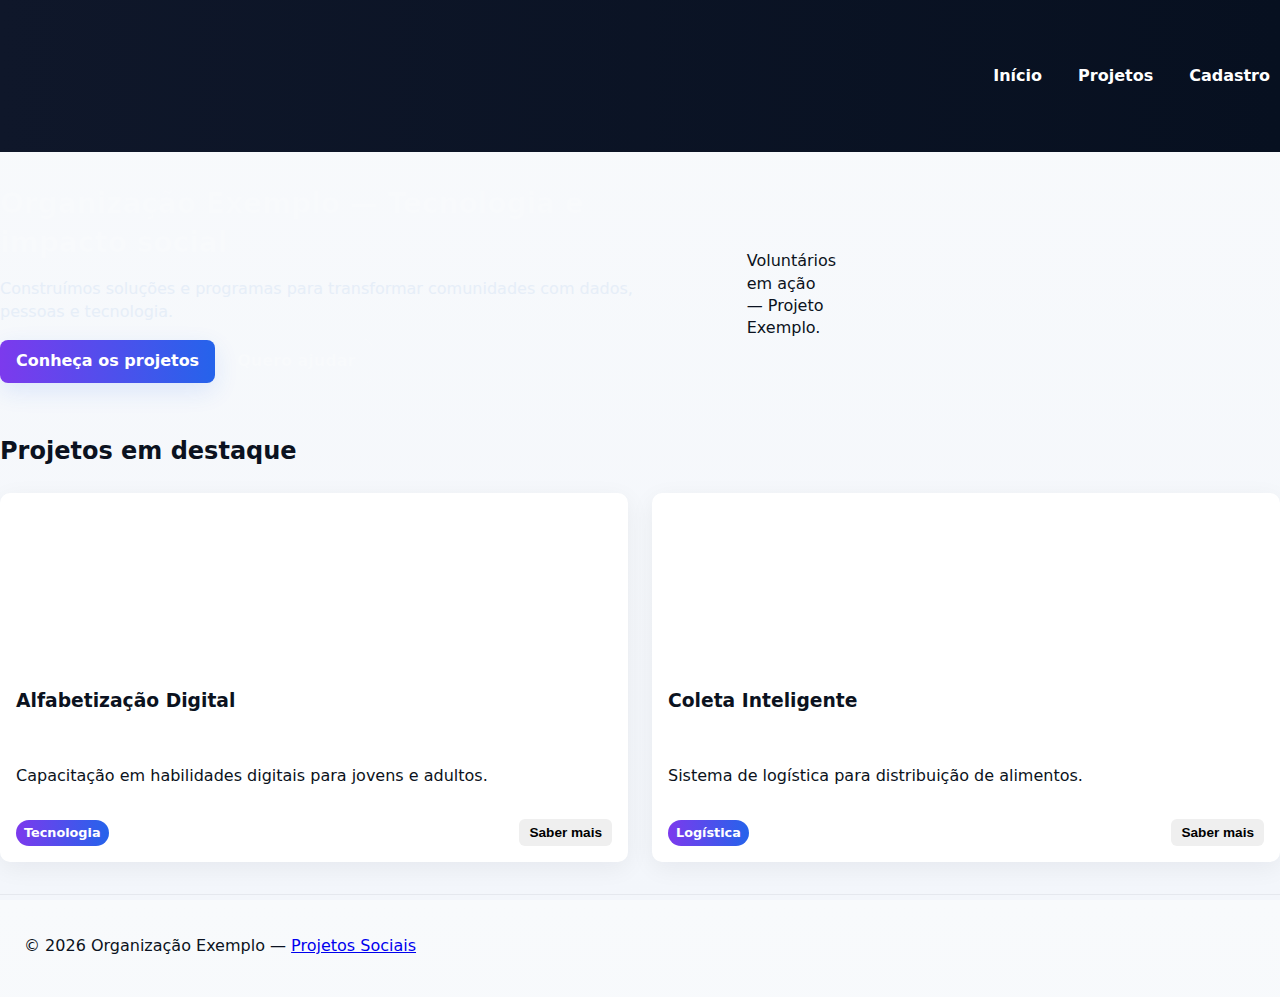
<file: index.html>
<!doctype html>
<html lang="pt-BR">
<head>
  <meta charset="utf-8" />
  <meta name="viewport" content="width=device-width,initial-scale=1" />
  <title>Organização Exemplo — Início</title>
  <link rel="stylesheet" href="css/main.css" />
</head>
<body class="site">
  <header class="site-header">
    <div class="container header-inner">
      <a class="brand" href="index.html"><img src="img/logo.png" alt="Logotipo" width="120"></a>
      <nav class="main-nav" aria-label="Navegação principal">
        <button class="btn-hamburger" aria-expanded="false" aria-controls="nav-list" id="btn-hamburger">
          <span class="burger-line"></span><span class="sr-only">Abrir menu</span>
        </button>
        <ul class="nav-list" id="nav-list">
          <li><a href="index.html">Início</a></li>
          <li class="has-sub">
            <a href="projetos.html" aria-haspopup="true" aria-expanded="false">Projetos</a>
            <ul class="sub-menu">
              <li><a href="projetos.html#voluntariado">Voluntariado</a></li>
              <li><a href="projetos.html#doar">Como doar</a></li>
            </ul>
          </li>
          <li><a href="cadastro.html">Cadastro</a></li>
        </ul>
      </nav>
    </div>
  </header>

  <main class="container">
    <section class="hero grid grid-12">
      <div class="col-7">
        <h1 class="hero-title">Organização Exemplo — Tecnologia e impacto social</h1>
        <p class="lead">Construímos soluções e programas para transformar comunidades com dados, pessoas e tecnologia.</p>
        <div class="actions">
          <a class="btn primary" href="projetos.html">Conheça os projetos</a>
          <a class="btn ghost" href="cadastro.html">Quero ajudar</a>
        </div>
      </div>
      <div class="col-5">
        <figure class="hero-figure">
          <img src="img/projetos/projeto-exemplo.jpg" alt="Voluntários durante ação social">
          <figcaption>Voluntários em ação — Projeto Exemplo.</figcaption>
        </figure>
      </div>
    </section>

    <section class="cards-section">
      <h2>Projetos em destaque</h2>
      <div class="cards-grid">
        <article class="card">
          <img src="img/projetos/projeto-exemplo.jpg" alt="Projeto 1">
          <div class="card-body">
            <h3>Alfabetização Digital</h3>
            <p>Capacitação em habilidades digitais para jovens e adultos.</p>
            <div class="card-footer">
              <span class="badge">Tecnologia</span>
              <button class="btn small" data-open-modal="project1">Saber mais</button>
            </div>
          </div>
        </article>
        <article class="card">
          <img src="img/projetos/projeto-exemplo.jpg" alt="Projeto 2">
          <div class="card-body">
            <h3>Coleta Inteligente</h3>
            <p>Sistema de logística para distribuição de alimentos.</p>
            <div class="card-footer">
              <span class="badge secondary">Logística</span>
              <button class="btn small" data-open-modal="project2">Saber mais</button>
            </div>
          </div>
        </article>
      </div>
    </section>
  </main>

  <footer class="site-footer">
    <div class="container">
      <p>© <span id="year"></span> Organização Exemplo — <a href="projetos.html">Projetos Sociais</a></p>
    </div>
  </footer>

  <!-- Modals -->
  <div class="modal" id="project1" aria-hidden="true" role="dialog" aria-modal="true" aria-labelledby="m1-title">
    <div class="modal-dialog">
      <button class="modal-close" data-close-modal>&times;<span class="sr-only">Fechar</span></button>
      <h3 id="m1-title">Alfabetização Digital</h3>
      <p>Descrição detalhada do projeto Alfabetização Digital e como participar.</p>
    </div>
  </div>
  <div class="modal" id="project2" aria-hidden="true" role="dialog" aria-modal="true" aria-labelledby="m2-title">
    <div class="modal-dialog">
      <button class="modal-close" data-close-modal>&times;<span class="sr-only">Fechar</span></button>
      <h3 id="m2-title">Coleta Inteligente</h3>
      <p>Descrição do projeto de logística e distribuição de recursos.</p>
    </div>
  </div>

  <!-- Toast container -->
  <div id="toast-area" aria-live="polite" aria-atomic="true"></div>

  <script src="js/ui.js"></script>
  <script>document.getElementById('year').textContent = new Date().getFullYear();</script>
</body>
</html>
</file>
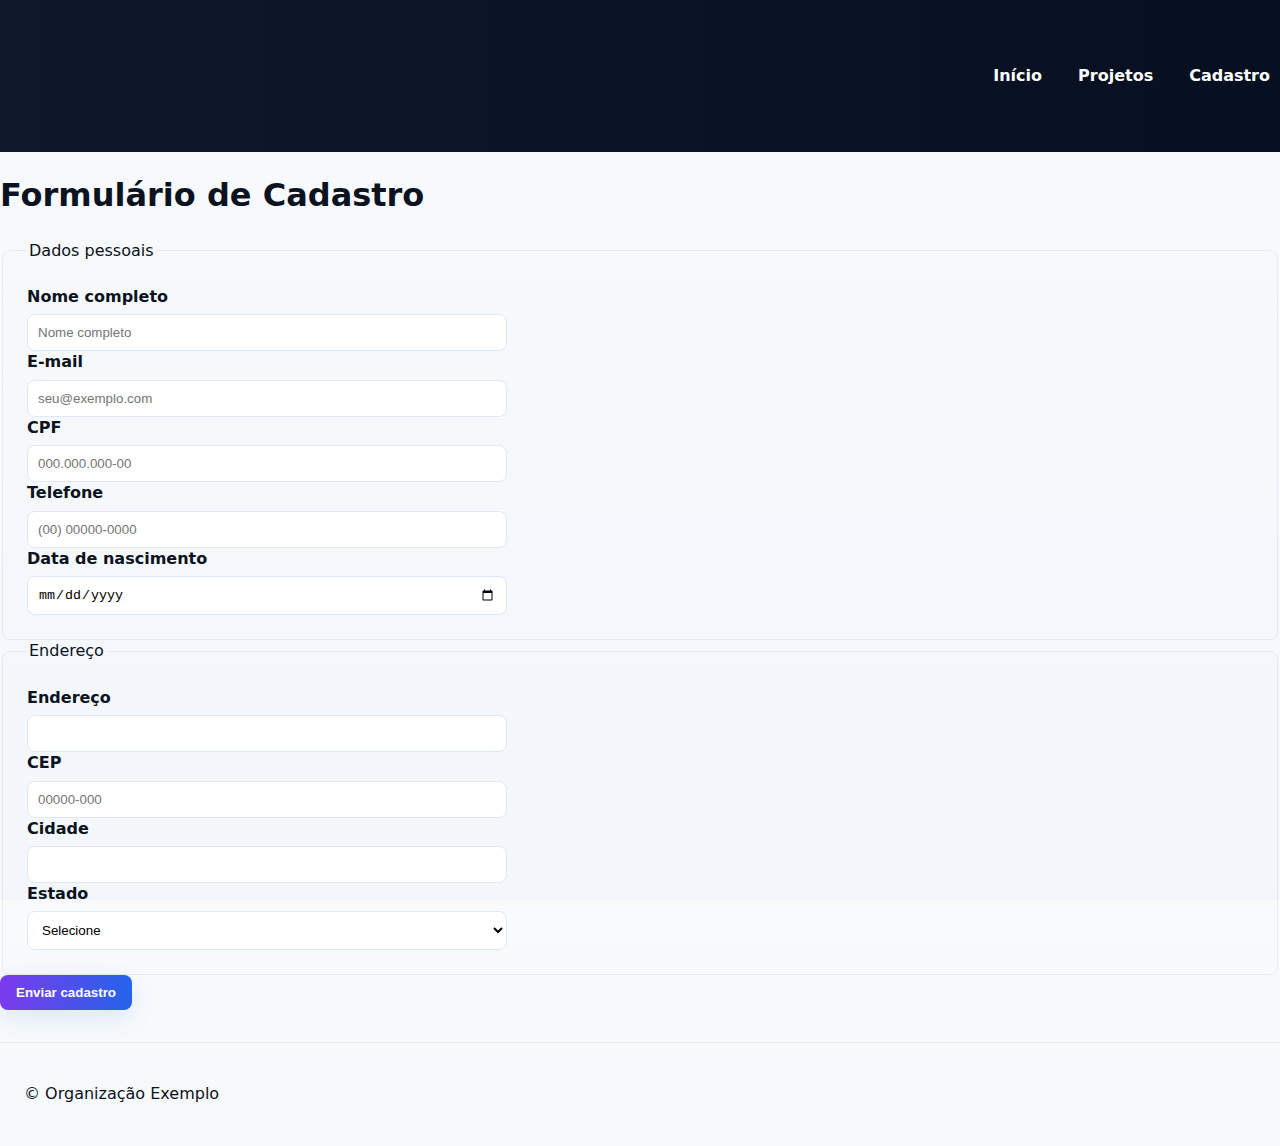
<file: cadastro.html>
<!doctype html>
<html lang="pt-BR">
<head>
  <meta charset="utf-8" />
  <meta name="viewport" content="width=device-width,initial-scale=1" />
  <title>Cadastro — Organização Exemplo</title>
  <link rel="stylesheet" href="css/main.css" />
</head>
<body class="site">
  <header class="site-header">
    <div class="container header-inner">
      <a class="brand" href="index.html"><img src="img/logo.png" alt="Logotipo" width="120"></a>
      <nav class="main-nav" aria-label="Navegação principal">
        <button class="btn-hamburger" aria-expanded="false" aria-controls="nav-list" id="btn-hamburger-3">
          <span class="burger-line"></span><span class="sr-only">Abrir menu</span>
        </button>
        <ul class="nav-list" id="nav-list-3">
          <li><a href="index.html">Início</a></li>
          <li><a href="projetos.html">Projetos</a></li>
          <li><a href="cadastro.html">Cadastro</a></li>
        </ul>
      </nav>
    </div>
  </header>

  <main class="container">
    <h1>Formulário de Cadastro</h1>

    <form id="form-cadastro" class="form" action="#" method="post" novalidate>
      <fieldset>
        <legend>Dados pessoais</legend>
        <label for="nome">Nome completo</label>
        <input id="nome" name="nome" type="text" required minlength="3" maxlength="100" placeholder="Nome completo">

        <label for="email">E-mail</label>
        <input id="email" name="email" type="email" required placeholder="seu@exemplo.com">

        <label for="cpf">CPF</label>
        <input id="cpf" name="cpf" type="text" inputmode="numeric" required pattern="\d{3}\.\d{3}\.\d{3}-\d{2}" placeholder="000.000.000-00" maxlength="14">

        <label for="telefone">Telefone</label>
        <input id="telefone" name="telefone" type="tel" inputmode="tel" required placeholder="(00) 00000-0000" maxlength="15">

        <label for="nascimento">Data de nascimento</label>
        <input id="nascimento" name="nascimento" type="date" required>
      </fieldset>

      <fieldset>
        <legend>Endereço</legend>
        <label for="endereco">Endereço</label>
        <input id="endereco" name="endereco" type="text" required>

        <label for="cep">CEP</label>
        <input id="cep" name="cep" type="text" inputmode="numeric" required pattern="\d{5}-?\d{3}" placeholder="00000-000" maxlength="9">

        <label for="cidade">Cidade</label>
        <input id="cidade" name="cidade" type="text" required>

        <label for="estado">Estado</label>
        <select id="estado" name="estado" required>
          <option value="">Selecione</option>
          <option value="SP">São Paulo</option>
          <option value="RJ">Rio de Janeiro</option>
          <option value="MG">Minas Gerais</option>
        </select>
      </fieldset>

      <button type="submit" class="btn primary">Enviar cadastro</button>
    </form>
  </main>

  <footer class="site-footer">
    <div class="container">
      <p>© Organização Exemplo</p>
    </div>
  </footer>

  <div id="toast-area" aria-live="polite" aria-atomic="true"></div>
  <script src="js/masks.js"></script>
  <script src="js/ui.js"></script>
  <script>
    // Visual validation + toast on submit
    document.getElementById('form-cadastro').addEventListener('submit', function(e){
      e.preventDefault();
      if(!this.checkValidity()){
        this.reportValidity();
        showToast('Por favor, corrija os campos em destaque.', 'danger');
      } else {
        showToast('Cadastro enviado com sucesso!', 'success');
      }
    });
  </script>
</body>
</html>
</file>
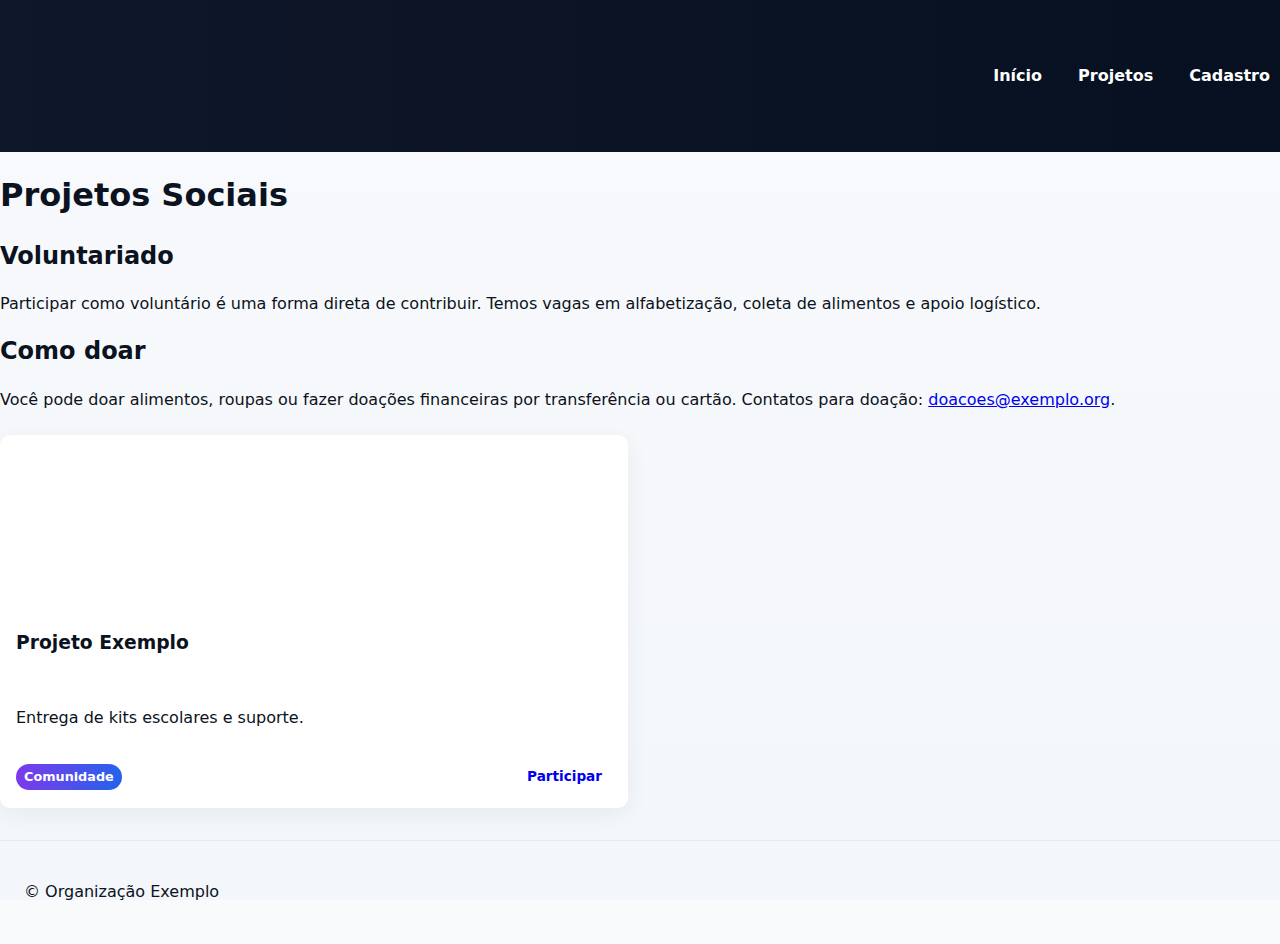
<file: projetos.html>
<!doctype html>
<html lang="pt-BR">
<head>
  <meta charset="utf-8" />
  <meta name="viewport" content="width=device-width,initial-scale=1" />
  <title>Projetos Sociais — Organização Exemplo</title>
  <link rel="stylesheet" href="css/main.css" />
</head>
<body class="site">
  <header class="site-header">
    <div class="container header-inner">
      <a class="brand" href="index.html"><img src="img/logo.png" alt="Logotipo" width="120"></a>
      <nav class="main-nav" aria-label="Navegação principal">
        <button class="btn-hamburger" aria-expanded="false" aria-controls="nav-list" id="btn-hamburger-2">
          <span class="burger-line"></span><span class="sr-only">Abrir menu</span>
        </button>
        <ul class="nav-list" id="nav-list-2">
          <li><a href="index.html">Início</a></li>
          <li class="has-sub">
            <a href="projetos.html" aria-haspopup="true" aria-expanded="false">Projetos</a>
            <ul class="sub-menu">
              <li><a href="#voluntariado">Voluntariado</a></li>
              <li><a href="#doar">Como doar</a></li>
            </ul>
          </li>
          <li><a href="cadastro.html">Cadastro</a></li>
        </ul>
      </nav>
    </div>
  </header>

  <main class="container">
    <h1>Projetos Sociais</h1>

    <section id="voluntariado" class="section">
      <h2>Voluntariado</h2>
      <p>Participar como voluntário é uma forma direta de contribuir. Temos vagas em alfabetização, coleta de alimentos e apoio logístico.</p>
    </section>

    <section id="doar" class="section">
      <h2>Como doar</h2>
      <p>Você pode doar alimentos, roupas ou fazer doações financeiras por transferência ou cartão. Contatos para doação: <a href="mailto:doacoes@exemplo.org">doacoes@exemplo.org</a>.</p>
    </section>

    <section class="cards-grid">
      <article class="card">
        <img src="img/projetos/projeto-exemplo.jpg" alt="Projeto">
        <div class="card-body">
          <h3>Projeto Exemplo</h3>
          <p>Entrega de kits escolares e suporte.</p>
          <div class="card-footer">
            <span class="badge">Comunidade</span>
            <a class="btn small" href="cadastro.html">Participar</a>
          </div>
        </div>
      </article>
    </section>
  </main>

  <footer class="site-footer">
    <div class="container">
      <p>© Organização Exemplo</p>
    </div>
  </footer>

  <div id="toast-area" aria-live="polite" aria-atomic="true"></div>
  <script src="js/ui.js"></script>
</body>
</html>
</file>
<file: css/main.css>
:root{
  /* Palette - Tecnológico */
  --color-primary: #0f172a; /* deep navy */
  --color-accent: #7c3aed; /* purple */
  --color-accent-2: #2563eb; /* bright blue */
  --color-secondary: #06b6d4; /* cyan */
  --color-success: #10b981;
  --color-danger: #ef4444;
  --neutral-100: #f8fafc;
  --neutral-200: #e6eef8;
  --neutral-500: #94a3b8;
  --neutral-900: #0b1220;

  /* Typography */
  --font-family-base: Inter, system-ui, -apple-system, 'Segoe UI', Roboto, 'Helvetica Neue', Arial;
  --fs-xs: 0.75rem;
  --fs-sm: 0.875rem;
  --fs-md: 1rem;
  --fs-lg: 1.25rem;
  --fs-xl: 1.75rem;

  /* Spacing scale (modular) */
  --space-1: 8px;
  --space-2: 16px;
  --space-3: 24px;
  --space-4: 32px;
  --space-5: 48px;
  --space-6: 64px;

  /* Grid */
  --grid-columns: 12;
  --container-max: 1200px;
}

/* Breakpoints */
@media (max-width:1440px){:root{--container-max:1100px}}
@media (max-width:1280px){:root{--container-max:1000px}}


/* Base / Reset */
*{box-sizing:border-box}
html,body{height:100%}
body{font-family:var(--font-family-base);font-size:var(--fs-md);color:var(--neutral-900);background:linear-gradient(180deg,var(--neutral-100),#f3f6fb);margin:0;line-height:1.4}
container{max-width:var(--container-max);margin:0 auto;padding:0 var(--space-2)}

/* Utility */
.sr-only{position:absolute;width:1px;height:1px;padding:0;margin:-1px;overflow:hidden;clip:rect(0,0,0,0);white-space:nowrap;border:0}
.grid{display:grid;grid-template-columns:repeat(12,1fr);gap:var(--space-3)}
.grid-12>.col-7{grid-column:span 7}
grid-12>.col-5{grid-column:span 5}

/* Responsive columns */
@media (max-width:1024px){.grid-12>.col-7{grid-column:span 12}.grid-12>.col-5{display:none}}


/* Header / Nav */
.site-header{background:linear-gradient(90deg,var(--color-primary),#071020);color:white;padding:var(--space-2) 0;position:sticky;top:0;z-index:30}
.header-inner{display:flex;align-items:center;justify-content:space-between;gap:var(--space-2)}
.brand img{vertical-align:middle}

/* Nav list */
.main-nav{position:relative}
.nav-list{list-style:none;margin:0;padding:0;display:flex;gap:var(--space-2);align-items:center}
.nav-list a{color:white;text-decoration:none;padding:6px 10px;border-radius:6px;font-weight:600}
.nav-list .has-sub{position:relative}
.sub-menu{position:absolute;left:0;top:100%;background:#071126;padding:8px;border-radius:8px;box-shadow:0 8px 24px rgba(2,6,23,0.6);display:none;min-width:200px}
.has-sub:hover .sub-menu, .has-sub:focus-within .sub-menu{display:block}
.sub-menu li{padding:4px 0}

/* Hamburger */
.btn-hamburger{display:none;background:transparent;border:0;color:white}
.burger-line{display:block;width:28px;height:2px;background:white;border-radius:2px}

/* Hero */
.hero{padding:var(--space-4) 0;align-items:center}
.hero-title{font-size:var(--fs-xl);margin:0 0 var(--space-2);color:var(--neutral-100)}
.lead{color:var(--neutral-200)}

/* Footer */
.site-footer{padding:var(--space-3);background:transparent;border-top:1px solid rgba(11,18,32,0.06);margin-top:var(--space-4)}

/* Cards grid */
.cards-grid{display:grid;grid-template-columns:repeat(2,1fr);gap:var(--space-3);margin-top:var(--space-3)}
@media (max-width:768px){.cards-grid{grid-template-columns:1fr}}
.card{background:white;border-radius:10px;overflow:hidden;box-shadow:0 6px 24px rgba(12,18,32,0.06);display:flex;flex-direction:column}
.card img{width:100%;height:160px;object-fit:cover}
.card-body{padding:var(--space-2);flex:1;display:flex;flex-direction:column;gap:var(--space-2)}
.card-footer{display:flex;justify-content:space-between;align-items:center}

/* Badges */
.badge{background:linear-gradient(90deg,var(--color-accent),var(--color-accent-2));color:white;padding:4px 8px;border-radius:999px;font-weight:700;font-size:0.8rem}

/* Buttons */
.btn{display:inline-block;padding:10px 16px;border-radius:8px;text-decoration:none;border:0;font-weight:700;cursor:pointer}
.btn.primary{background:linear-gradient(90deg,var(--color-accent),var(--color-accent-2));color:white;box-shadow:0 8px 24px rgba(37,99,235,0.12)}
.btn.ghost{background:transparent;border:1px solid rgba(255,255,255,0.06);color:var(--neutral-100)}
.btn.small{padding:6px 10px;font-size:0.85rem;border-radius:6px}

/* Form styles */
.form fieldset{border:1px solid rgba(11,18,32,0.06);padding:var(--space-3);border-radius:8px}
label{display:block;margin-bottom:6px;font-weight:600}
input,select{padding:10px;border-radius:8px;border:1px solid #dfe8f5;background:white;width:100%;max-width:480px}
input:focus,select:focus{outline:none;box-shadow:0 6px 18px rgba(39,80,255,0.08);border-color:var(--color-accent-2)}

/* Validation states */
input[aria-invalid="true"]{border-color:var(--color-danger);box-shadow:0 6px 18px rgba(239,68,68,0.06)}
input.valid{border-color:var(--color-success)}

/* Modal basics */
.modal{position:fixed;inset:0;display:none;align-items:center;justify-content:center;background:linear-gradient(0deg,rgba(2,6,23,0.6),rgba(2,6,23,0.6));z-index:60;padding:var(--space-4)}
.modal[aria-hidden="false"]{display:flex}
.modal-dialog{background:white;padding:var(--space-3);border-radius:12px;width:min(720px,96%);box-shadow:0 12px 40px rgba(2,6,23,0.6);position:relative}
.modal-close{position:absolute;right:12px;top:8px;background:transparent;border:0;font-size:1.8rem;line-height:1;color:var(--neutral-900)}

/* Toasts */
#toast-area{position:fixed;right:var(--space-2);bottom:var(--space-2);display:flex;flex-direction:column;gap:var(--space-2);z-index:80}
.toast{min-width:220px;padding:12px 16px;border-radius:10px;color:white;box-shadow:0 8px 24px rgba(2,6,23,0.4);animation:toast-in .3s ease-out}
.toast.success{background:linear-gradient(90deg,var(--color-success),#059669)}
.toast.danger{background:linear-gradient(90deg,var(--color-danger),#ef4444)}
@keyframes toast-in{from{opacity:0;transform:translateY(10px)}to{opacity:1;transform:none}}

/* Responsiveness: hamburger visible on small */
@media (max-width:768px){.btn-hamburger{display:block}.nav-list{position:fixed;right:0;top:0;height:100%;width:260px;flex-direction:column;padding:var(--space-3);background:linear-gradient(180deg,#07102a,#051026);transform:translateX(100%);transition:transform .28s ease;gap:var(--space-3)}.nav-list.open{transform:translateX(0)}.nav-list a{color:white}}
</file>
